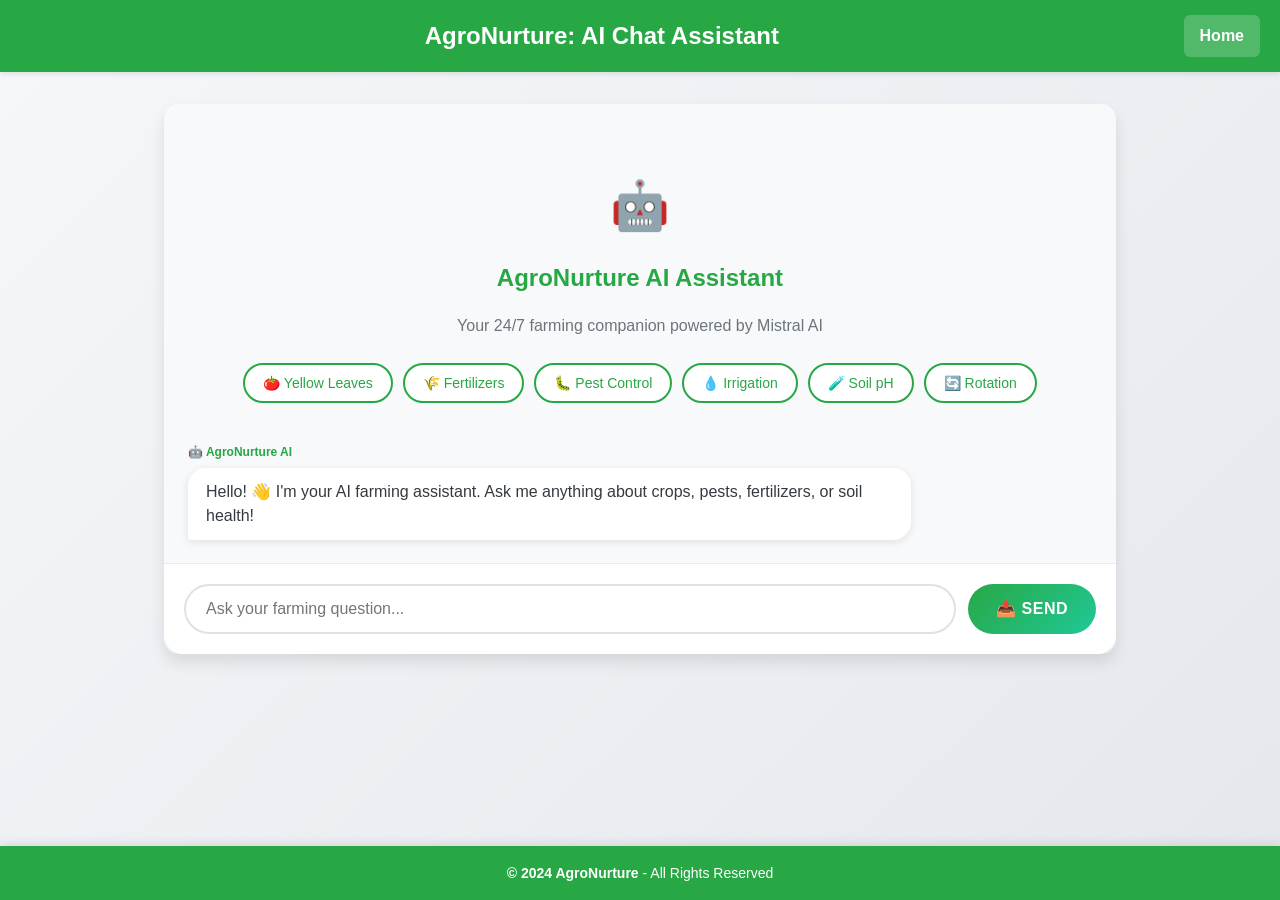
<file: chatbot.html>
<!DOCTYPE html>
<html lang="en">
<head>
    <meta charset="UTF-8">
    <meta name="viewport" content="width=device-width, initial-scale=1.0">
    <title>AgroNurture - AI Assistant</title>
    <link rel="stylesheet" href="styles-global.css">

    <style>
        .chat-container {
            background: white;
            border-radius: 20px;
            box-shadow: 0 8px 30px rgba(0,0,0,0.12);
            overflow: hidden;
            display: flex;
            flex-direction: column;
            height: 550px;
        }

        .chat-messages {
            flex: 1;
            overflow-y: auto;
            padding: 24px;
            background: #f8f9fa;
        }

        .welcome-screen {
            text-align: center;
            padding: 40px 20px;
        }

        .welcome-screen h3 {
            color: var(--primary-green);
            font-size: 24px;
            margin-bottom: 15px;
        }

        .welcome-screen p {
            color: var(--gray-600);
            margin-bottom: 25px;
        }

        .quick-buttons {
            display: flex;
            flex-wrap: wrap;
            gap: 10px;
            justify-content: center;
        }

        .quick-btn {
            background: white;
            border: 2px solid var(--primary-green);
            color: var(--primary-green);
            padding: 10px 18px;
            border-radius: 25px;
            cursor: pointer;
            font-size: 14px;
            font-weight: 500;
            transition: all 0.3s;
        }

        .quick-btn:hover {
            background: var(--primary-green);
            color: white;
            transform: translateY(-2px);
        }

        .message {
            margin-bottom: 20px;
            animation: fadeIn 0.3s ease;
        }

        .message-user {
            text-align: right;
        }

        .message-bot {
            text-align: left;
        }

        .bubble {
            display: inline-block;
            max-width: 80%;
            padding: 12px 18px;
            border-radius: 18px;
            line-height: 1.5;
        }

        .message-user .bubble {
            background: linear-gradient(135deg, var(--primary-green) 0%, var(--accent-teal) 100%);
            color: white;
            border-bottom-right-radius: 4px;
        }

        .message-bot .bubble {
            background: white;
            color: var(--gray-800);
            border-bottom-left-radius: 4px;
            box-shadow: 0 2px 8px rgba(0,0,0,0.1);
        }

        .bot-label {
            font-size: 12px;
            color: var(--primary-green);
            margin-bottom: 5px;
            font-weight: 600;
        }

        .chat-input-area {
            padding: 20px;
            background: white;
            border-top: 1px solid var(--gray-200);
            display: flex;
            gap: 12px;
        }

        .chat-input {
            flex: 1;
            padding: 14px 20px;
            border: 2px solid var(--gray-300);
            border-radius: 30px;
            font-size: 16px;
            outline: none;
            transition: all 0.3s;
        }

        .chat-input:focus {
            border-color: var(--primary-green);
        }

        .typing {
            display: none;
            padding: 10px 20px;
            color: var(--primary-green);
            font-style: italic;
            font-size: 14px;
        }

        .typing.active {
            display: block;
        }

        @media (max-width: 768px) {
            .chat-container {
                height: 450px;
            }
        }
    </style>

</head>
<body>

    <header style="background-color: #28a745; color: white; padding: 15px 20px; display: flex; justify-content: space-between; align-items: center; box-shadow: 0 2px 5px rgba(0,0,0,0.1);">
        <div style="flex: 1; text-align: center;">
            <h1 style="margin: 0; font-size: 24px;">AgroNurture: AI Chat Assistant</h1>
        </div>
        <a href="index.html" style="background-color: rgba(255,255,255,0.2); color: white; padding: 8px 16px; border-radius: 6px; text-decoration: none; font-weight: bold; transition: all 0.3s ease;">Home</a>
    </header>

    <div class="agro-container">
        <div class="agro-card" style="padding: 0; overflow: hidden;">
            <div class="chat-container">
                <div class="chat-messages" id="chat-messages">
                    <div class="welcome-screen" id="welcome">
                        <div style="font-size: 48px; margin-bottom: 15px;">🤖</div>
                        <h3>AgroNurture AI Assistant</h3>
                        <p>Your 24/7 farming companion powered by Mistral AI</p>
                        <div class="quick-buttons">
                            <button class="quick-btn" onclick="quickAsk('What causes yellow leaves in tomatoes?')">🍅 Yellow Leaves</button>
                            <button class="quick-btn" onclick="quickAsk('Best fertilizer for wheat?')">🌾 Fertilizers</button>
                            <button class="quick-btn" onclick="quickAsk('How to control aphids?')">🐛 Pest Control</button>
                            <button class="quick-btn" onclick="quickAsk('When to irrigate rice?')">💧 Irrigation</button>
                            <button class="quick-btn" onclick="quickAsk('Soil pH for vegetables?')">🧪 Soil pH</button>
                            <button class="quick-btn" onclick="quickAsk('Crop rotation benefits?')">🔄 Rotation</button>
                        </div>
                    </div>
                    <div class="typing" id="typing">🤖 AI is typing...</div>
                </div>

                <div class="chat-input-area">
                    <input type="text" id="user-input" class="chat-input" placeholder="Ask your farming question..." autocomplete="off">
                    <button onclick="sendMessage()" id="send-btn" class="agro-btn" style="width: auto; padding: 14px 28px;">
                        📤 Send
                    </button>
                </div>
            </div>
        </div>
    </div>

    <footer class="agro-footer">
        <p><span class="agro-copyright">&copy; 2024 AgroNurture</span> - All Rights Reserved</p>
    </footer>

    <script>
        const API_KEY = "hkMqzRVK0a06E7auG24Ewjbppa5zpLug";
        const chatMessages = document.getElementById("chat-messages");
        const typingIndicator = document.getElementById("typing");

        function quickAsk(question) {
            document.getElementById("user-input").value = question;
            sendMessage();
        }

        async function sendMessage() {
            const input = document.getElementById("user-input");
            const message = input.value.trim();
            const sendBtn = document.getElementById("send-btn");

            if (!message) return;

            // Hide welcome screen on first message
            const welcome = document.getElementById("welcome");
            if (welcome) welcome.remove();

            // Add user message
            addUserMessage(message);
            input.value = "";
            sendBtn.disabled = true;
            sendBtn.textContent = "⏳";

            // Show typing
            typingIndicator.classList.add("active");
            chatMessages.scrollTop = chatMessages.scrollHeight;

            try {
                const response = await fetch("https://api.mistral.ai/v1/chat/completions", {
                    method: "POST",
                    headers: {
                        "Content-Type": "application/json",
                        "Authorization": `Bearer ${API_KEY}`
                    },
                    body: JSON.stringify({
                        model: "mistral-small-latest",
                        messages: [
                            {
                                role: "system",
                                content: "You are AgroNurture AI, an expert agricultural assistant. Provide practical, actionable advice for farmers. Use bullet points for lists. Prioritize organic solutions."
                            },
                            { role: "user", content: message }
                        ],
                        temperature: 0.7,
                        max_tokens: 800
                    })
                });

                if (!response.ok) throw new Error("API failed");

                const data = await response.json();
                const reply = data.choices[0].message.content;

                typingIndicator.classList.remove("active");
                addBotMessage(reply);

            } catch (error) {
                typingIndicator.classList.remove("active");
                addBotMessage("❌ Connection error. Please check your internet and try again.");
            } finally {
                sendBtn.disabled = false;
                sendBtn.textContent = "📤 Send";
                chatMessages.scrollTop = chatMessages.scrollHeight;
            }
        }

        function addUserMessage(text) {
            const msgDiv = document.createElement("div");
            msgDiv.className = "message message-user";
            msgDiv.innerHTML = `<div class="bubble">${escapeHtml(text)}</div>`;
            chatMessages.appendChild(msgDiv);
        }

        function addBotMessage(text) {
            const msgDiv = document.createElement("div");
            msgDiv.className = "message message-bot";
            msgDiv.innerHTML = `
                <div class="bot-label">🤖 AgroNurture AI</div>
                <div class="bubble">${formatMessage(text)}</div>
            `;
            chatMessages.appendChild(msgDiv);
        }

        function formatMessage(text) {
            text = text.replace(/\n/g, '<br>');
            text = text.replace(/•/g, '&bull;');
            return text;
        }

        function escapeHtml(text) {
            const div = document.createElement('div');
            div.textContent = text;
            return div.innerHTML;
        }

        // Enter key
        document.getElementById("user-input").addEventListener("keypress", function(e) {
            if (e.key === "Enter") {
                e.preventDefault();
                sendMessage();
            }
        });

        // Welcome message
        window.onload = () => {
            setTimeout(() => {
                if (document.getElementById("welcome")) {
                    addBotMessage("Hello! 👋 I'm your AI farming assistant. Ask me anything about crops, pests, fertilizers, or soil health!");
                }
            }, 1000);
        };
    </script>

</body>
</html>
</file>
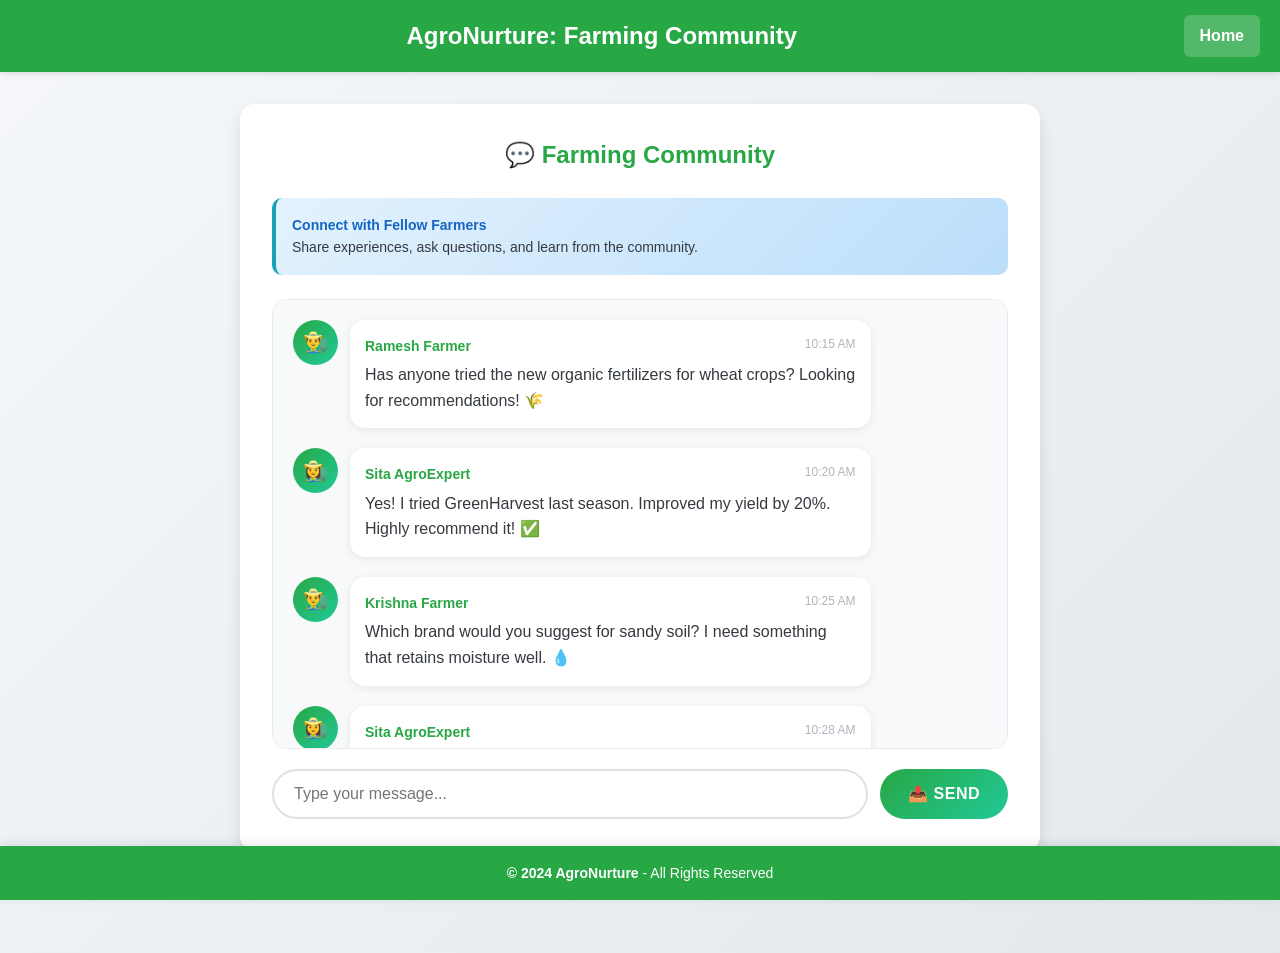
<file: community.html>
<!DOCTYPE html>
<html lang="en">
<head>
  <meta charset="UTF-8" />
  <meta name="viewport" content="width=device-width, initial-scale=1.0"/>
  <title>AgroNurture - Community</title>
  <link rel="stylesheet" href="styles-global.css">

  <style>
    .community-container {
      max-width: 800px;
      margin: 0 auto;
    }

    .chat-box {
      background: #f8f9fa;
      border-radius: 15px;
      padding: 20px;
      height: 450px;
      overflow-y: auto;
      margin-bottom: 20px;
      border: 1px solid var(--gray-200);
    }

    .message {
      display: flex;
      align-items: flex-start;
      margin-bottom: 20px;
      animation: fadeIn 0.3s ease;
    }

    @keyframes fadeIn {
      from { opacity: 0; transform: translateY(10px); }
      to { opacity: 1; transform: translateY(0); }
    }

    .avatar {
      width: 45px;
      height: 45px;
      border-radius: 50%;
      background: linear-gradient(135deg, var(--primary-green), var(--accent-teal));
      display: flex;
      align-items: center;
      justify-content: center;
      color: white;
      font-size: 20px;
      margin-right: 12px;
      flex-shrink: 0;
    }

    .message-content {
      background: white;
      padding: 15px;
      border-radius: 15px;
      max-width: 75%;
      box-shadow: 0 2px 8px rgba(0,0,0,0.08);
    }

    .message.own .message-content {
      background: linear-gradient(135deg, var(--primary-green), var(--accent-teal));
      color: white;
      margin-left: auto;
    }

    .message.own {
      flex-direction: row-reverse;
    }

    .message.own .avatar {
      margin-right: 0;
      margin-left: 12px;
      background: var(--gray-600);
    }

    .message-header {
      display: flex;
      justify-content: space-between;
      margin-bottom: 5px;
      font-size: 14px;
    }

    .message-name {
      font-weight: 600;
      color: var(--primary-green);
    }

    .message.own .message-name {
      color: white;
    }

    .message-time {
      color: var(--gray-500);
      font-size: 12px;
    }

    .message.own .message-time {
      color: rgba(255,255,255,0.8);
    }

    .chat-input-wrapper {
      display: flex;
      gap: 12px;
    }

    .chat-input {
      flex: 1;
      padding: 14px 20px;
      border: 2px solid var(--gray-300);
      border-radius: 30px;
      font-size: 16px;
      outline: none;
      transition: all 0.3s;
    }

    .chat-input:focus {
      border-color: var(--primary-green);
    }

    @media (max-width: 768px) {
      .chat-box {
        height: 350px;
      }
      
      .message-content {
        max-width: 85%;
      }
    }
  </style>

</head>

<body>
  <header style="background-color: #28a745; color: white; padding: 15px 20px; display: flex; justify-content: space-between; align-items: center; box-shadow: 0 2px 5px rgba(0,0,0,0.1);">
    <div style="flex: 1; text-align: center;">
      <h1 style="margin: 0; font-size: 24px;">AgroNurture: Farming Community</h1>
    </div>
    <a href="index.html" style="background-color: rgba(255,255,255,0.2); color: white; padding: 8px 16px; border-radius: 6px; text-decoration: none; font-weight: bold; transition: all 0.3s ease;">Home</a>
  </header>

  <div class="agro-container">
    <div class="agro-card community-container">
      <h2 class="agro-section-title">💬 Farming Community</h2>
      
      <div class="agro-info-box">
        <strong>Connect with Fellow Farmers</strong><br>
        Share experiences, ask questions, and learn from the community.
      </div>

      <div class="chat-box" id="chat-box">
        <div class="message">
          <div class="avatar">👨‍🌾</div>
          <div class="message-content">
            <div class="message-header">
              <span class="message-name">Ramesh Farmer</span>
              <span class="message-time">10:15 AM</span>
            </div>
            <div>Has anyone tried the new organic fertilizers for wheat crops? Looking for recommendations! 🌾</div>
          </div>
        </div>

        <div class="message">
          <div class="avatar">👩‍🌾</div>
          <div class="message-content">
            <div class="message-header">
              <span class="message-name">Sita AgroExpert</span>
              <span class="message-time">10:20 AM</span>
            </div>
            <div>Yes! I tried GreenHarvest last season. Improved my yield by 20%. Highly recommend it! ✅</div>
          </div>
        </div>

        <div class="message">
          <div class="avatar">👨‍🌾</div>
          <div class="message-content">
            <div class="message-header">
              <span class="message-name">Krishna Farmer</span>
              <span class="message-time">10:25 AM</span>
            </div>
            <div>Which brand would you suggest for sandy soil? I need something that retains moisture well. 💧</div>
          </div>
        </div>

        <div class="message">
          <div class="avatar">👩‍🌾</div>
          <div class="message-content">
            <div class="message-header">
              <span class="message-name">Sita AgroExpert</span>
              <span class="message-time">10:28 AM</span>
            </div>
            <div>For sandy soil, look for fertilizers with high organic matter content. Vermicompost works great! 🪱</div>
          </div>
        </div>
      </div>

      <div class="chat-input-wrapper">
        <input type="text" id="message-input" class="chat-input" placeholder="Type your message..." />
        <button onclick="sendMessage()" class="agro-btn" style="width: auto; padding: 14px 28px;">
          📤 Send
        </button>
      </div>
    </div>
  </div>

  <footer class="agro-footer">
    <p><span class="agro-copyright">&copy; 2024 AgroNurture</span> - All Rights Reserved</p>
  </footer>

  <script>
    function sendMessage() {
      const chatBox = document.getElementById('chat-box');
      const messageInput = document.getElementById('message-input');
      const messageText = messageInput.value.trim();

      if (messageText) {
        const newMessage = document.createElement('div');
        newMessage.className = 'message own';
        newMessage.innerHTML = `
          <div class="avatar">🧑</div>
          <div class="message-content">
            <div class="message-header">
              <span class="message-name">You</span>
              <span class="message-time">${new Date().toLocaleTimeString([], {hour: '2-digit', minute:'2-digit'})}</span>
            </div>
            <div>${escapeHtml(messageText)}</div>
          </div>
        `;

        chatBox.appendChild(newMessage);
        messageInput.value = '';
        chatBox.scrollTop = chatBox.scrollHeight;
      }
    }

    function escapeHtml(text) {
      const div = document.createElement('div');
      div.textContent = text;
      return div.innerHTML;
    }

    // Enter key support
    document.getElementById("message-input").addEventListener("keypress", function(e) {
      if (e.key === "Enter") {
        e.preventDefault();
        sendMessage();
      }
    });
  </script>
</body>
</html>
</file>
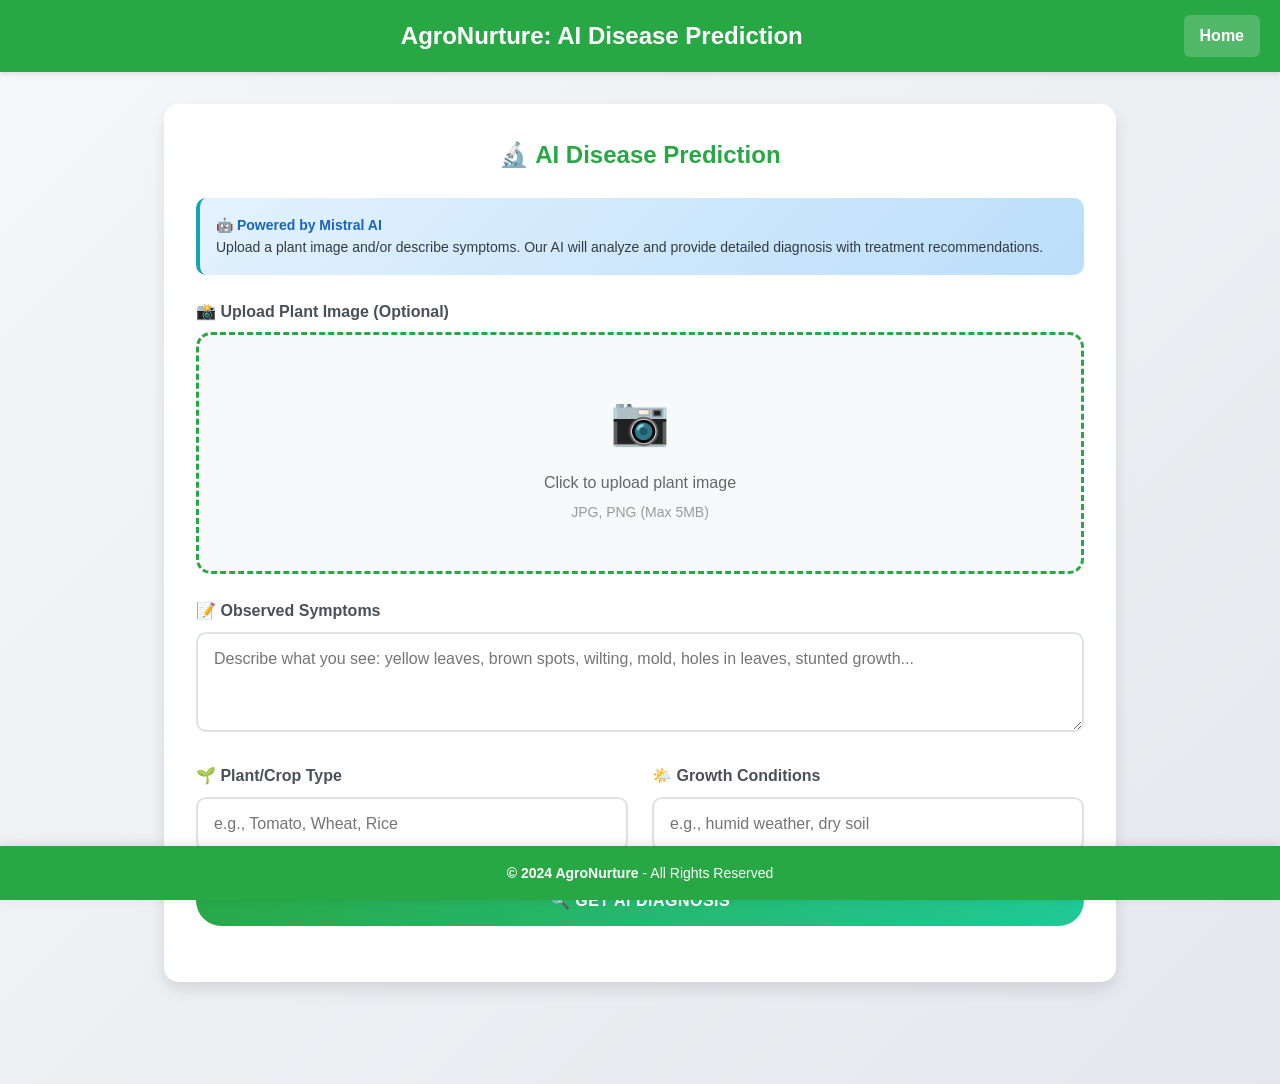
<file: diseasepage.html>
<!DOCTYPE html>
<html lang="en">
<head>
  <meta charset="UTF-8" />
  <meta name="viewport" content="width=device-width, initial-scale=1.0"/>
  <title>AgroNurture - AI Disease Prediction</title>
  <link rel="stylesheet" href="styles-global.css">

</head>
<body>

<header style="background-color: #28a745; color: white; padding: 15px 20px; display: flex; justify-content: space-between; align-items: center; box-shadow: 0 2px 5px rgba(0,0,0,0.1);">
  <div style="flex: 1; text-align: center;">
    <h1 style="margin: 0; font-size: 24px;">AgroNurture: AI Disease Prediction</h1>
  </div>
  <a href="index.html" style="background-color: rgba(255,255,255,0.2); color: white; padding: 8px 16px; border-radius: 6px; text-decoration: none; font-weight: bold; transition: all 0.3s ease;">Home</a>
</header>

<div class="agro-container">
  <div class="agro-card">
    <h2 class="agro-section-title">🔬 AI Disease Prediction</h2>
    
    <div class="agro-info-box">
      <strong>🤖 Powered by Mistral AI</strong><br>
      Upload a plant image and/or describe symptoms. Our AI will analyze and provide detailed diagnosis with treatment recommendations.
    </div>

    <!-- Image Upload -->
    <div class="agro-form-group">
      <label class="agro-label">📸 Upload Plant Image (Optional)</label>
      <div class="agro-upload" id="image-upload-area" onclick="document.getElementById('plant-image').click()">
        <input type="file" id="plant-image" accept="image/*" style="display: none;" onchange="previewImage(event)">
        <div id="upload-placeholder">
          <div style="font-size: 48px; margin-bottom: 10px;">📷</div>
          <p style="color: #666; margin: 0; font-size: 16px;">Click to upload plant image</p>
          <p style="color: #999; font-size: 14px; margin-top: 5px;">JPG, PNG (Max 5MB)</p>
        </div>
        <img id="preview-img" style="max-width: 100%; max-height: 300px; display: none; margin: 0 auto; border-radius: 8px; box-shadow: 0 2px 8px rgba(0,0,0,0.1);">
        <button type="button" id="remove-image-btn" class="agro-btn agro-btn-secondary" onclick="removeImage(event)" style="display: none; margin-top: 15px; width: auto; padding: 10px 20px;">
          ❌ Remove Image
        </button>
      </div>
    </div>

    <!-- Manual Input -->
    <div class="agro-form-group">
      <label class="agro-label" for="symptoms">📝 Observed Symptoms</label>
      <textarea id="symptoms" class="agro-textarea" rows="3" placeholder="Describe what you see: yellow leaves, brown spots, wilting, mold, holes in leaves, stunted growth..."></textarea>
    </div>

    <div class="agro-grid agro-grid-2">
      <div class="agro-form-group">
        <label class="agro-label" for="plant-type">🌱 Plant/Crop Type</label>
        <input type="text" id="plant-type" class="agro-input" placeholder="e.g., Tomato, Wheat, Rice">
      </div>
      <div class="agro-form-group">
        <label class="agro-label" for="growth-condition">🌤️ Growth Conditions</label>
        <input type="text" id="growth-condition" class="agro-input" placeholder="e.g., humid weather, dry soil">
      </div>
    </div>

    <div id="loading-indicator" style="display: none; text-align: center; margin-top: 20px;">
      <div class="agro-spinner"></div>
      <p style="margin-top: 10px; color: #666;">🤖 AI is analyzing...</p>
    </div>

    <button onclick="analyzeWithMistral()" id="predict-btn" class="agro-btn">🔍 Get AI Diagnosis</button>

    <div id="prediction-result" class="agro-result"></div>
  </div>
</div>

<footer class="agro-footer">
  <p><span class="agro-copyright">&copy; 2024 AgroNurture</span> - All Rights Reserved</p>
</footer>

<script>
// ============================================
// MISTRAL AI INTEGRATION - SMART DISEASE ANALYSIS
// ============================================

const MISTRAL_API_KEY = 'hkMqzRVK0a06E7auG24Ewjbppa5zpLug';
let uploadedImageBase64 = null;

function previewImage(event) {
  const file = event.target.files[0];
  if (!file) return;
  
  if (file.size > 5 * 1024 * 1024) {
    alert('File too large. Max 5MB.');
    return;
  }
  
  const reader = new FileReader();
  reader.onload = function(e) {
    uploadedImageBase64 = e.target.result;
    document.getElementById('preview-img').src = uploadedImageBase64;
    document.getElementById('preview-img').style.display = 'block';
    document.getElementById('upload-placeholder').style.display = 'none';
    document.getElementById('remove-image-btn').style.display = 'inline-block';
  };
  reader.readAsDataURL(file);
}

function removeImage(event) {
  event.stopPropagation();
  uploadedImageBase64 = null;
  document.getElementById('plant-image').value = '';
  document.getElementById('preview-img').style.display = 'none';
  document.getElementById('upload-placeholder').style.display = 'block';
  document.getElementById('remove-image-btn').style.display = 'none';
}

async function analyzeWithMistral() {
  const symptoms = document.getElementById('symptoms').value.trim();
  const plantType = document.getElementById('plant-type').value.trim();
  const condition = document.getElementById('growth-condition').value.trim();
  const output = document.getElementById('prediction-result');
  const loadingIndicator = document.getElementById('loading-indicator');
  const predictBtn = document.getElementById('predict-btn');
  
  // Validation
  if (!symptoms && !uploadedImageBase64 && !plantType) {
    output.className = 'output error';
    output.innerHTML = '⚠️ Please provide at least an image, symptoms, or plant type.';
    return;
  }
  
  // Show loading
  output.innerHTML = '';
  loadingIndicator.style.display = 'block';
  predictBtn.disabled = true;
  predictBtn.textContent = '⏳ AI Analyzing...';
  
  try {
    let result;
    
    if (uploadedImageBase64) {
      // Analyze with image + text using Mistral Vision
      result = await analyzeImageWithMistral(symptoms, plantType, condition);
    } else {
      // Text-only analysis
      result = await analyzeTextWithMistral(symptoms, plantType, condition);
    }
    
    displayMistralResult(output, result);
    
  } catch (error) {
    console.error('Analysis error:', error);
    output.className = 'output error';
    output.innerHTML = `❌ Analysis failed: ${error.message}<br><br>Using fallback analysis...`;
    
    // Fallback to local analysis
    setTimeout(() => {
      fallbackAnalysis(output, symptoms, plantType, condition);
    }, 1000);
  } finally {
    loadingIndicator.style.display = 'none';
    predictBtn.disabled = false;
    predictBtn.textContent = '🔍 Get AI Diagnosis';
  }
}

async function analyzeImageWithMistral(symptoms, plantType, condition) {
  // Prepare the image (extract base64 without data URI prefix)
  const base64Image = uploadedImageBase64.split(',')[1];
  
  const prompt = `You are an expert plant pathologist and agricultural scientist. Analyze this plant image and the provided information to diagnose the disease/problem.

Plant Type: ${plantType || 'Unknown'}
Symptoms Description: ${symptoms || 'Not provided'}
Growing Conditions: ${condition || 'Not specified'}

Provide a detailed analysis in this exact JSON format:
{
  "primaryDiagnosis": {
    "diseaseName": "Name of the disease or condition",
    "confidence": 0.85,
    "category": "fungal|bacterial|viral|pest|nutrient|environmental|healthy",
    "severity": "mild|moderate|severe"
  },
  "symptoms": ["symptom 1", "symptom 2", "symptom 3"],
  "causes": ["cause 1", "cause 2"],
  "treatment": {
    "immediate": "Immediate steps to take",
    "chemical": "Recommended chemical treatments if any",
    "organic": "Organic/natural treatment options",
    "prevention": "Prevention measures for future"
  },
  "alternativePossibilities": [
    {"name": "Alternative 1", "probability": 0.15},
    {"name": "Alternative 2", "probability": 0.10}
  ],
  "additionalNotes": "Any other important information for the farmer"
}`;

  const response = await fetch('https://api.mistral.ai/v1/chat/completions', {
    method: 'POST',
    headers: {
      'Content-Type': 'application/json',
      'Authorization': `Bearer ${MISTRAL_API_KEY}`
    },
    body: JSON.stringify({
      model: 'pixtral-12b-2409',
      messages: [
        {
          role: 'user',
          content: [
            { type: 'text', text: prompt },
            {
              type: 'image_url',
              image_url: {
                url: `data:image/jpeg;base64,${base64Image}`
              }
            }
          ]
        }
      ],
      temperature: 0.3,
      max_tokens: 2000
    })
  });
  
  if (!response.ok) {
    const error = await response.text();
    throw new Error(`API error: ${error}`);
  }
  
  const data = await response.json();
  const content = data.choices[0].message.content;
  
  // Extract JSON from response
  const jsonMatch = content.match(/\{[\s\S]*\}/);
  if (!jsonMatch) {
    throw new Error('Could not parse AI response');
  }
  
  return JSON.parse(jsonMatch[0]);
}

async function analyzeTextWithMistral(symptoms, plantType, condition) {
  const prompt = `You are an expert plant pathologist. Based on the following information, diagnose the plant disease/problem:

Plant Type: ${plantType || 'Unknown'}
Observed Symptoms: ${symptoms}
Growing Conditions: ${condition || 'Not specified'}

Provide your analysis in this exact JSON format:
{
  "primaryDiagnosis": {
    "diseaseName": "Name of the disease or condition",
    "confidence": 0.85,
    "category": "fungal|bacterial|viral|pest|nutrient|environmental|healthy",
    "severity": "mild|moderate|severe"
  },
  "symptoms": ["observed symptom 1", "observed symptom 2"],
  "causes": ["cause 1", "cause 2"],
  "treatment": {
    "immediate": "Immediate steps",
    "chemical": "Chemical treatments",
    "organic": "Organic alternatives",
    "prevention": "Prevention tips"
  },
  "alternativePossibilities": [
    {"name": "Alternative diagnosis 1", "probability": 0.20}
  ],
  "additionalNotes": "Extra advice for the farmer"
}

Be specific, practical, and accurate. If uncertain, indicate lower confidence and provide alternatives.`;

  const response = await fetch('https://api.mistral.ai/v1/chat/completions', {
    method: 'POST',
    headers: {
      'Content-Type': 'application/json',
      'Authorization': `Bearer ${MISTRAL_API_KEY}`
    },
    body: JSON.stringify({
      model: 'mistral-large-latest',
      messages: [
        { role: 'system', content: 'You are an expert agricultural scientist specializing in plant pathology. Provide accurate, practical advice for farmers.' },
        { role: 'user', content: prompt }
      ],
      temperature: 0.3,
      max_tokens: 1500
    })
  });
  
  if (!response.ok) {
    throw new Error('API request failed');
  }
  
  const data = await response.json();
  const content = data.choices[0].message.content;
  
  const jsonMatch = content.match(/\{[\s\S]*\}/);
  if (!jsonMatch) {
    throw new Error('Could not parse response');
  }
  
  return JSON.parse(jsonMatch[0]);
}

function displayMistralResult(output, result) {
  const diag = result.primaryDiagnosis;
  const icons = {
    fungal: '🍄', bacterial: '🦠', viral: '🧬', 
    pest: '🐛', nutrient: '🌿', environmental: '☀️', healthy: '✅'
  };
  
  const severityColors = {
    mild: '#28a745', moderate: '#ffc107', severe: '#dc3545'
  };
  
  let html = `
    <div style="background-color: #e8f5e9; padding: 20px; border-radius: 10px; border-left: 5px solid #28a745;">
      <div style="display: flex; align-items: center; margin-bottom: 15px; flex-wrap: wrap;">
        <span style="font-size: 40px; margin-right: 15px;">${icons[diag.category] || '🔬'}</span>
        <div>
          <h3 style="margin: 0; color: #2e7d32; font-size: 22px;">${diag.diseaseName}</h3>
          <span style="color: #28a745; font-size: 13px;">🤖 Mistral AI Analysis</span>
        </div>
      </div>
      
      <div style="display: flex; gap: 10px; margin-bottom: 15px; flex-wrap: wrap;">
        <span style="background: ${severityColors[diag.severity] || '#28a745'}; color: white; padding: 5px 15px; border-radius: 15px; font-size: 14px; font-weight: bold;">
          Confidence: ${(diag.confidence * 100).toFixed(0)}%
        </span>
        <span style="background: #e0e0e0; color: #333; padding: 5px 15px; border-radius: 15px; font-size: 14px;">
          Category: ${diag.category}
        </span>
        <span style="background: ${severityColors[diag.severity]}; color: white; padding: 5px 15px; border-radius: 15px; font-size: 14px;">
          Severity: ${diag.severity}
        </span>
      </div>
  `;
  
  // Symptoms
  if (result.symptoms && result.symptoms.length > 0) {
    html += `
      <div style="background: white; padding: 15px; border-radius: 8px; margin-bottom: 15px;">
        <p style="margin: 0 0 10px 0; font-weight: bold; color: #333;">📋 Key Symptoms:</p>
        <ul style="margin: 0; padding-left: 20px; color: #555;">
          ${result.symptoms.map(s => `<li>${s}</li>`).join('')}
        </ul>
      </div>
    `;
  }
  
  // Treatment
  if (result.treatment) {
    html += `
      <div style="background: #f8f9fa; padding: 15px; border-radius: 8px; margin-bottom: 15px;">
        <p style="margin: 0 0 10px 0; font-weight: bold; color: #333; font-size: 16px;">💊 Treatment Plan:</p>
        
        ${result.treatment.immediate ? `
          <div style="margin-bottom: 10px;">
            <span style="color: #28a745; font-weight: bold;">Immediate Action:</span>
            <p style="margin: 5px 0 0 0; color: #444;">${result.treatment.immediate}</p>
          </div>
        ` : ''}
        
        ${result.treatment.chemical ? `
          <div style="margin-bottom: 10px;">
            <span style="color: #dc3545; font-weight: bold;">Chemical Treatment:</span>
            <p style="margin: 5px 0 0 0; color: #444;">${result.treatment.chemical}</p>
          </div>
        ` : ''}
        
        ${result.treatment.organic ? `
          <div style="margin-bottom: 10px;">
            <span style="color: #28a745; font-weight: bold;">Organic Options:</span>
            <p style="margin: 5px 0 0 0; color: #444;">${result.treatment.organic}</p>
          </div>
        ` : ''}
        
        ${result.treatment.prevention ? `
          <div>
            <span style="color: #17a2b8; font-weight: bold;">Prevention:</span>
            <p style="margin: 5px 0 0 0; color: #444;">${result.treatment.prevention}</p>
          </div>
        ` : ''}
      </div>
    `;
  }
  
  // Alternative possibilities
  if (result.alternativePossibilities && result.alternativePossibilities.length > 0) {
    html += `
      <div style="margin-top: 15px; padding-top: 15px; border-top: 1px solid #c8e6c9;">
        <p style="margin: 0 0 10px 0; color: #666; font-size: 14px; font-weight: bold;">🔍 Other Possibilities:</p>
        ${result.alternativePossibilities.map(alt => `
          <div style="margin: 5px 0; padding: 8px 12px; background: rgba(255,255,255,0.6); border-radius: 5px; display: flex; justify-content: space-between;">
            <span>${alt.name}</span>
            <span style="color: #666;">${(alt.probability * 100).toFixed(0)}%</span>
          </div>
        `).join('')}
      </div>
    `;
  }
  
  // Additional notes
  if (result.additionalNotes) {
    html += `
      <div style="margin-top: 15px; padding: 12px; background-color: #fff3cd; border-radius: 5px; font-size: 14px; color: #856404;">
        <strong>💡 Note:</strong> ${result.additionalNotes}
      </div>
    `;
  }
  
  html += '</div>';
  
  output.className = 'output success';
  output.innerHTML = html;
}

function fallbackAnalysis(output, symptoms, plantType, condition) {
  // Simple rule-based fallback if Mistral fails
  const diseaseDB = {
    'yellow': { name: 'Nutrient Deficiency', icon: '🌿', advice: 'Apply NPK fertilizer', conf: 0.75 },
    'spot': { name: 'Leaf Spot Disease', icon: '🍂', advice: 'Apply fungicide', conf: 0.80 },
    'wilt': { name: 'Wilt Disease', icon: '🥀', advice: 'Improve drainage', conf: 0.78 },
    'mold': { name: 'Fungal Infection', icon: '🍄', advice: 'Apply sulfur spray', conf: 0.82 }
  };
  
  let match = null;
  const text = (symptoms + ' ' + condition).toLowerCase();
  
  for (const [key, val] of Object.entries(diseaseDB)) {
    if (text.includes(key)) {
      match = val;
      break;
    }
  }
  
  if (match) {
    output.innerHTML = `
      <div style="background-color: #fff3cd; padding: 20px; border-radius: 10px;">
        <h3 style="margin: 0 0 10px 0; color: #856404;">⚠️ Fallback Analysis (AI Unavailable)</h3>
        <p><strong>${match.icon} ${match.name}</strong> - ${(match.conf * 100).toFixed(0)}% confidence</p>
        <p>Advice: ${match.advice}</p>
        <p style="font-size: 13px; color: #666; margin-top: 10px;">For accurate diagnosis, please try again later or consult an expert.</p>
      </div>
    `;
  } else {
    output.innerHTML = `
      <div style="background-color: #f8d7da; padding: 20px; border-radius: 10px;">
        <p>❌ Could not analyze. Please check your symptoms and try again.</p>
      </div>
    `;
  }
}

</script>

</body>
</html>
</file>
<file: styles-global.css>
/* ============================================
   AGRO NURTURE - GLOBAL STYLES
   Consistent styling across all pages
   ============================================ */

:root {
    /* Primary Colors */
    --primary-green: #28a745;
    --primary-dark: #1e7e34;
    --primary-light: #5cb85c;
    --accent-teal: #20c997;
    
    /* Status Colors */
    --success: #28a745;
    --warning: #ffc107;
    --danger: #dc3545;
    --info: #17a2b8;
    
    /* Neutral Colors */
    --white: #ffffff;
    --gray-100: #f8f9fa;
    --gray-200: #e9ecef;
    --gray-300: #dee2e6;
    --gray-400: #ced4da;
    --gray-500: #adb5bd;
    --gray-600: #6c757d;
    --gray-700: #495057;
    --gray-800: #343a40;
    --gray-900: #212529;
    
    /* Typography */
    --font-family: 'Segoe UI', Tahoma, Geneva, Verdana, sans-serif;
    --font-size-xs: 12px;
    --font-size-sm: 14px;
    --font-size-base: 16px;
    --font-size-lg: 18px;
    --font-size-xl: 20px;
    --font-size-2xl: 24px;
    --font-size-3xl: 28px;
    
    /* Spacing */
    --space-xs: 4px;
    --space-sm: 8px;
    --space-md: 16px;
    --space-lg: 24px;
    --space-xl: 32px;
    --space-2xl: 48px;
    
    /* Border Radius */
    --radius-sm: 5px;
    --radius-md: 10px;
    --radius-lg: 15px;
    --radius-xl: 20px;
    
    /* Shadows */
    --shadow-sm: 0 2px 4px rgba(0,0,0,0.1);
    --shadow-md: 0 4px 6px rgba(0,0,0,0.1);
    --shadow-lg: 0 8px 15px rgba(0,0,0,0.1);
    --shadow-xl: 0 10px 25px rgba(0,0,0,0.15);
}

/* Reset & Base Styles */
* {
    margin: 0;
    padding: 0;
    box-sizing: border-box;
}

html {
    font-size: var(--font-size-base);
}

body {
    font-family: var(--font-family);
    background: linear-gradient(135deg, #f5f7fa 0%, #e4e8ec 100%);
    color: var(--gray-800);
    line-height: 1.6;
    min-height: 100vh;
    padding-bottom: 70px;
}

/* ============================================
   HEADER STYLES
   ============================================ */
.agro-header {
    background: linear-gradient(135deg, var(--primary-green) 0%, var(--accent-teal) 100%);
    color: var(--white);
    padding: var(--space-md) var(--space-lg);
    box-shadow: var(--shadow-md);
    position: relative;
    display: flex;
    justify-content: space-between;
    align-items: center;
    flex-wrap: wrap;
    gap: var(--space-md);
}

.agro-header h1 {
    font-size: var(--font-size-2xl);
    font-weight: 600;
    margin: 0;
    flex: 1;
    text-align: center;
    text-shadow: 0 2px 4px rgba(0,0,0,0.1);
}

.agro-header h1::before {
    content: "🌱 ";
    font-size: var(--font-size-xl);
}

.agro-header p {
    width: 100%;
    text-align: center;
    margin: var(--space-xs) 0 0 0;
    opacity: 0.9;
    font-size: var(--font-size-sm);
}

.agro-nav {
    display: flex;
    gap: var(--space-md);
    align-items: center;
}

.agro-nav a {
    background: rgba(255,255,255,0.2);
    color: var(--white);
    padding: var(--space-sm) var(--space-md);
    border-radius: 25px;
    text-decoration: none;
    font-weight: 600;
    font-size: var(--font-size-sm);
    transition: all 0.3s ease;
    backdrop-filter: blur(10px);
}

.agro-nav a:hover {
    background: var(--white);
    color: var(--primary-green);
    transform: translateY(-2px);
}

/* Google Translate Position */
#google_translate_element {
    position: absolute;
    top: var(--space-sm);
    left: var(--space-md);
    z-index: 100;
}

/* ============================================
   CONTAINER & LAYOUT
   ============================================ */
.agro-container {
    max-width: 1000px;
    margin: var(--space-xl) auto;
    padding: 0 var(--space-lg);
}

.agro-card {
    background: var(--white);
    border-radius: var(--radius-lg);
    padding: var(--space-xl);
    box-shadow: var(--shadow-lg);
    margin-bottom: var(--space-lg);
}

.agro-section-title {
    color: var(--primary-green);
    font-size: var(--font-size-2xl);
    margin-bottom: var(--space-lg);
    text-align: center;
    font-weight: 600;
}

/* ============================================
   FORM ELEMENTS
   ============================================ */
.agro-form-group {
    margin-bottom: var(--space-lg);
}

.agro-label {
    display: block;
    font-weight: 600;
    margin-bottom: var(--space-sm);
    color: var(--gray-700);
    font-size: var(--font-size-base);
}

.agro-input,
.agro-select,
.agro-textarea {
    width: 100%;
    padding: var(--space-md);
    border: 2px solid var(--gray-300);
    border-radius: var(--radius-md);
    font-size: var(--font-size-base);
    font-family: inherit;
    transition: all 0.3s ease;
    background: var(--white);
}

.agro-input:focus,
.agro-select:focus,
.agro-textarea:focus {
    outline: none;
    border-color: var(--primary-green);
    box-shadow: 0 0 0 3px rgba(40, 167, 69, 0.1);
}

.agro-textarea {
    resize: vertical;
    min-height: 100px;
}

.agro-btn {
    display: inline-flex;
    align-items: center;
    justify-content: center;
    gap: var(--space-sm);
    padding: var(--space-md) var(--space-xl);
    background: linear-gradient(135deg, var(--primary-green) 0%, var(--accent-teal) 100%);
    color: var(--white);
    border: none;
    border-radius: 30px;
    font-size: var(--font-size-base);
    font-weight: 600;
    cursor: pointer;
    transition: all 0.3s ease;
    width: 100%;
    text-transform: uppercase;
    letter-spacing: 0.5px;
}

.agro-btn:hover:not(:disabled) {
    transform: translateY(-2px);
    box-shadow: var(--shadow-xl);
}

.agro-btn:disabled {
    opacity: 0.6;
    cursor: not-allowed;
}

.agro-btn-secondary {
    background: var(--gray-600);
}

/* ============================================
   INFO BOXES
   ============================================ */
.agro-info-box {
    background: linear-gradient(135deg, #e3f2fd 0%, #bbdefb 100%);
    border-left: 4px solid var(--info);
    padding: var(--space-md);
    border-radius: var(--radius-md);
    margin-bottom: var(--space-lg);
    font-size: var(--font-size-sm);
}

.agro-info-box strong {
    color: #1565c0;
}

/* ============================================
   RESULTS & OUTPUT
   ============================================ */
.agro-result {
    margin-top: var(--space-lg);
    animation: fadeIn 0.3s ease;
}

@keyframes fadeIn {
    from { opacity: 0; transform: translateY(10px); }
    to { opacity: 1; transform: translateY(0); }
}

.agro-success {
    background: linear-gradient(135deg, #d4edda 0%, #c3e6cb 100%);
    border-left: 5px solid var(--success);
    color: #155724;
}

.agro-warning {
    background: linear-gradient(135deg, #fff3cd 0%, #ffeeba 100%);
    border-left: 5px solid var(--warning);
    color: #856404;
}

.agro-error {
    background: linear-gradient(135deg, #f8d7da 0%, #f5c6cb 100%);
    border-left: 5px solid var(--danger);
    color: #721c24;
}

/* Progress Bars */
.agro-progress-container {
    margin-bottom: var(--space-md);
}

.agro-progress-header {
    display: flex;
    justify-content: space-between;
    align-items: center;
    margin-bottom: var(--space-xs);
}

.agro-progress-label {
    font-weight: 600;
    color: var(--gray-700);
}

.agro-progress-value {
    font-weight: 600;
    font-size: var(--font-size-sm);
}

.agro-progress-bar {
    height: 10px;
    background: var(--gray-200);
    border-radius: 5px;
    overflow: hidden;
}

.agro-progress-fill {
    height: 100%;
    border-radius: 5px;
    transition: width 0.5s ease;
}

/* Status Badges */
.agro-badge {
    display: inline-block;
    padding: var(--space-xs) var(--space-md);
    border-radius: 20px;
    font-size: var(--font-size-sm);
    font-weight: 600;
}

.agro-badge-success { background: var(--success); color: white; }
.agro-badge-warning { background: var(--warning); color: #212529; }
.agro-badge-danger { background: var(--danger); color: white; }
.agro-badge-info { background: var(--info); color: white; }

/* ============================================
   FOOTER
   ============================================ */
.agro-footer {
    background: var(--primary-green);
    color: var(--white);
    text-align: center;
    padding: var(--space-md);
    position: fixed;
    bottom: 0;
    width: 100%;
    box-shadow: 0 -2px 10px rgba(0,0,0,0.1);
    font-size: var(--font-size-sm);
}

.agro-footer p {
    margin: 0;
}

.agro-copyright {
    font-weight: 600;
}

/* ============================================
   GRID UTILITIES
   ============================================ */
.agro-grid {
    display: grid;
    gap: var(--space-lg);
}

.agro-grid-2 { grid-template-columns: repeat(2, 1fr); }
.agro-grid-3 { grid-template-columns: repeat(3, 1fr); }
.agro-grid-auto { grid-template-columns: repeat(auto-fit, minmax(250px, 1fr)); }

/* ============================================
   RESPONSIVE
   ============================================ */
@media (max-width: 768px) {
    .agro-header {
        flex-direction: column;
        text-align: center;
        padding-top: 50px;
    }
    
    .agro-header h1 {
        font-size: var(--font-size-xl);
    }
    
    #google_translate_element {
        position: static;
        margin-bottom: var(--space-sm);
    }
    
    .agro-grid-2,
    .agro-grid-3 {
        grid-template-columns: 1fr;
    }
    
    .agro-container {
        padding: 0 var(--space-md);
        margin: var(--space-lg) auto;
    }
    
    .agro-card {
        padding: var(--space-lg);
    }
}

/* Loading Spinner */
.agro-spinner {
    border: 4px solid var(--gray-200);
    border-top: 4px solid var(--primary-green);
    border-radius: 50%;
    width: 40px;
    height: 40px;
    animation: spin 1s linear infinite;
    margin: 0 auto;
}

@keyframes spin {
    0% { transform: rotate(0deg); }
    100% { transform: rotate(360deg); }
}

/* Upload Area */
.agro-upload {
    border: 3px dashed var(--primary-green);
    border-radius: var(--radius-lg);
    padding: var(--space-2xl);
    text-align: center;
    background: var(--gray-100);
    cursor: pointer;
    transition: all 0.3s ease;
}

.agro-upload:hover {
    background: #e8f5e9;
    border-color: var(--primary-dark);
}
</file>
